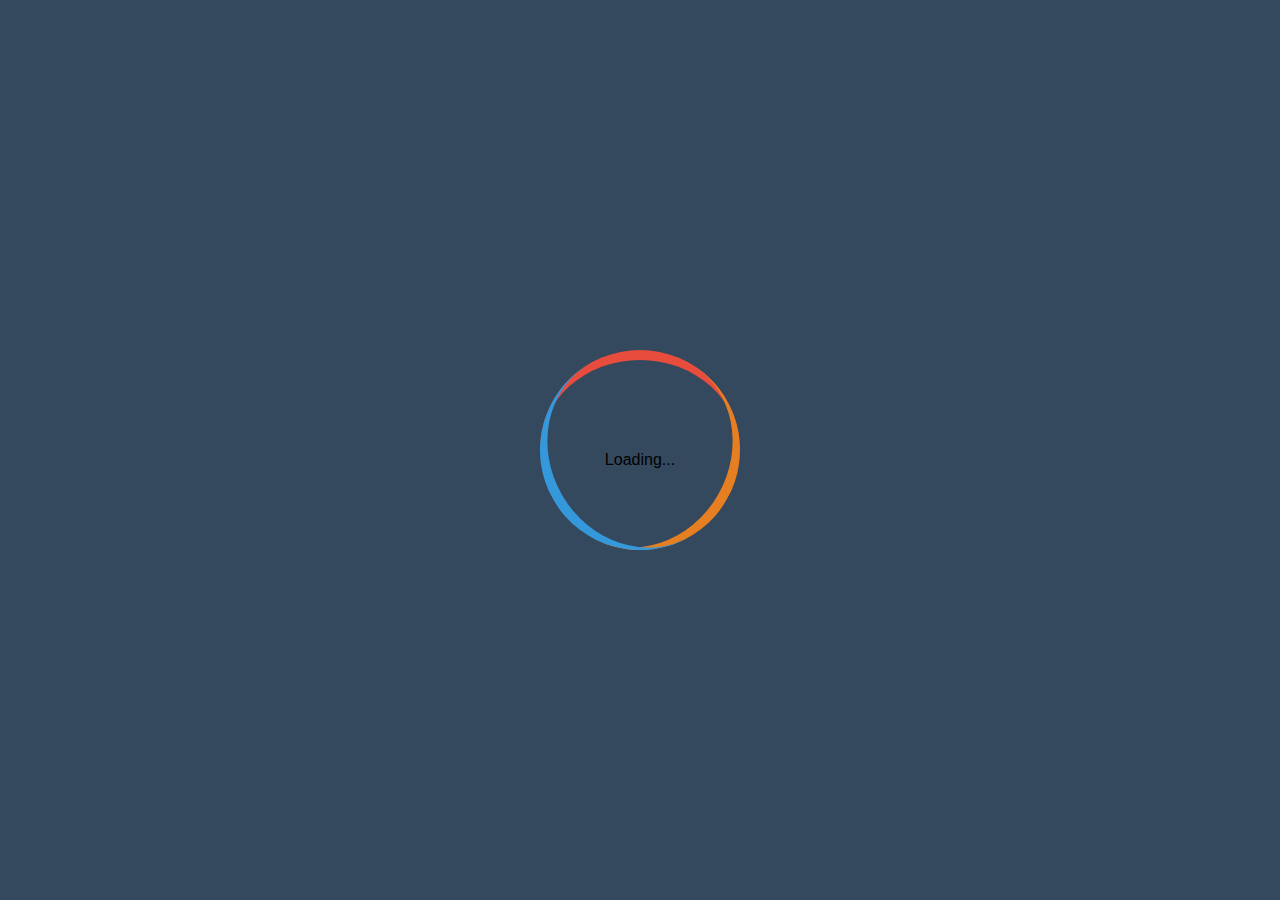
<file: 001-amazing-loading-animation/index.html>
<!DOCTYPE html>
<html lang="en" dir="ltr">
  <head>
    <meta charset="utf-8">
    <title></title>
    <link rel="stylesheet" href="style.css"
  </head>
  <body>
    <div class="loading">
      <span>Loading...</span>
    </div>
  </body>
</html>
</file>
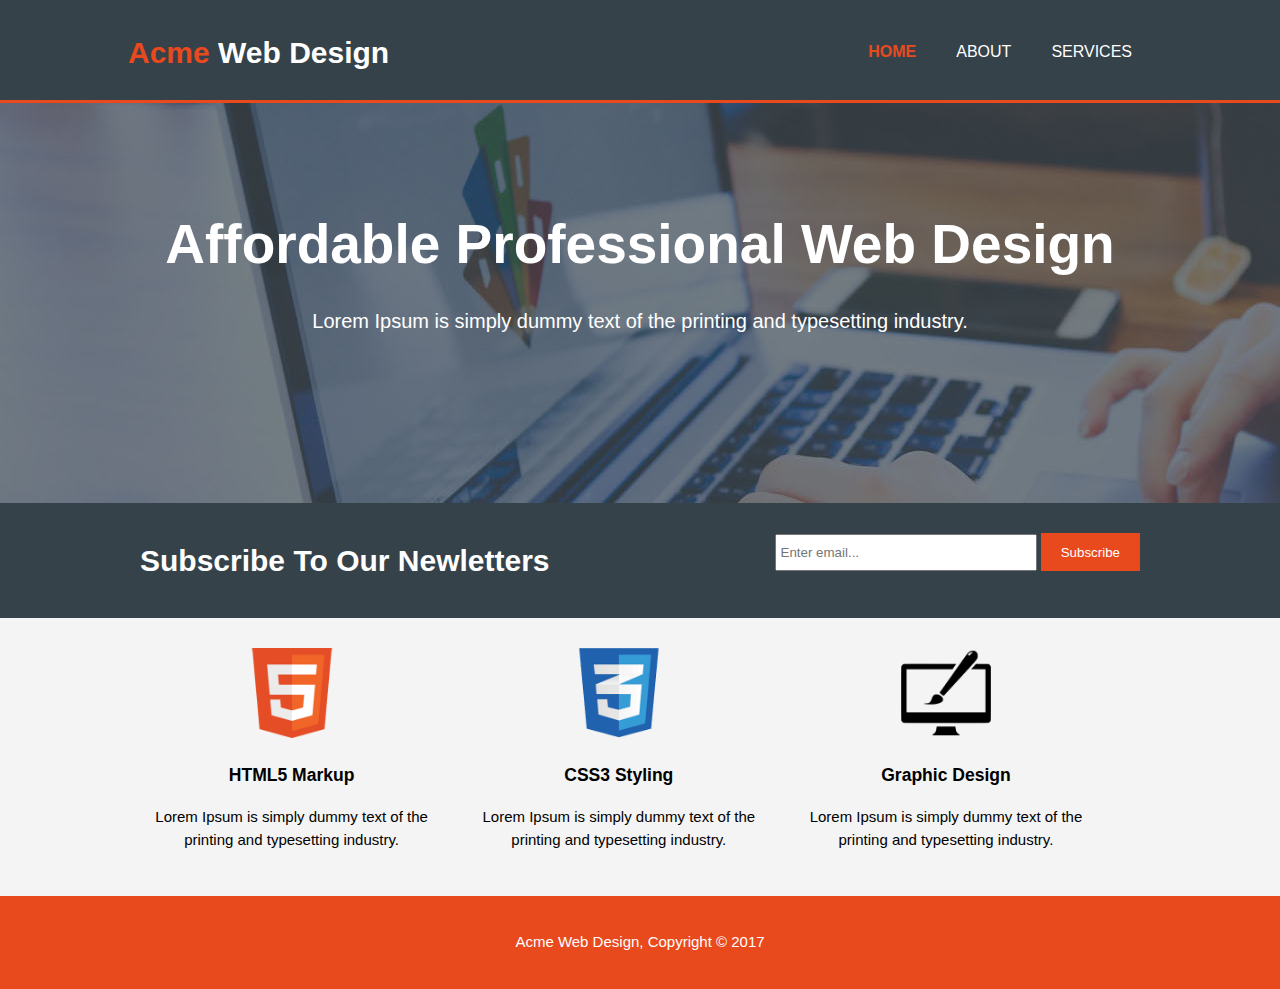
<file: 002-responsive-website-layout/index.html>
<!DOCTYPE html>
<html lang="en" dir="ltr">
  <head>
    <meta charset="utf-8">
    <meta name="viewport" content="width=device-width" />
    <meta name="description" content="Affordable and professional web design" />
    <meta name="keywords" content="web design, affordable web design, professional web design" />
    <meta name="author" content="Duc Huu Nguyen" />
    <title>Acme Web Design | Welcome</title>
    <link rel="stylesheet" href="./css/style.css"
  </head>
  <body>
    <header></span>
      <div class="container">
        <div id="branding">
          <h1><span class="hightlight">Acme</span> Web Design</h1>
        </div>
        <nav>
          <ul>
            <li class="current"><a href="index.html">Home</a></li>
            <li><a href="about.html">About</a></li>
            <li><a href="services.html">Services</a></li>
          </ul>
        </nav>
      </div>
    </header>

    <section id="showcase">
      <div class="container">
        <h1>Affordable Professional Web Design</h1>
        <p>Lorem Ipsum is simply dummy text of the printing and typesetting industry.</p>
      </div>
    </section>
    <section id="newsletter">
      <div class="container">
        <h1>Subscribe To Our Newletters</h1>
        <form>
          <input type="email" placeholder="Enter email...">
          <button type="submit" class="button_1">Subscribe</button>
        </form>
      </div>
    </section>

    <section id="boxes">
      <div class="container">
        <div class="box">
          <img src="./img/logo_html.png">
          <h3>HTML5 Markup</h3>
          <p>Lorem Ipsum is simply dummy text of the printing and typesetting industry.</p>
        </div>
        <div class="box">
          <img src="./img/logo_css.png">
          <h3>CSS3 Styling</h3>
          <p>Lorem Ipsum is simply dummy text of the printing and typesetting industry.</p>
        </div>
        <div class="box">
          <img src="./img/logo_brush.png">
          <h3>Graphic Design</h3>
          <p>Lorem Ipsum is simply dummy text of the printing and typesetting industry.</p>
        </div>
      </div>
    </section>

    <footer>
      <p>Acme Web Design, Copyright &copy; 2017</p>
    </footer>
  </body>
</html>
</file>
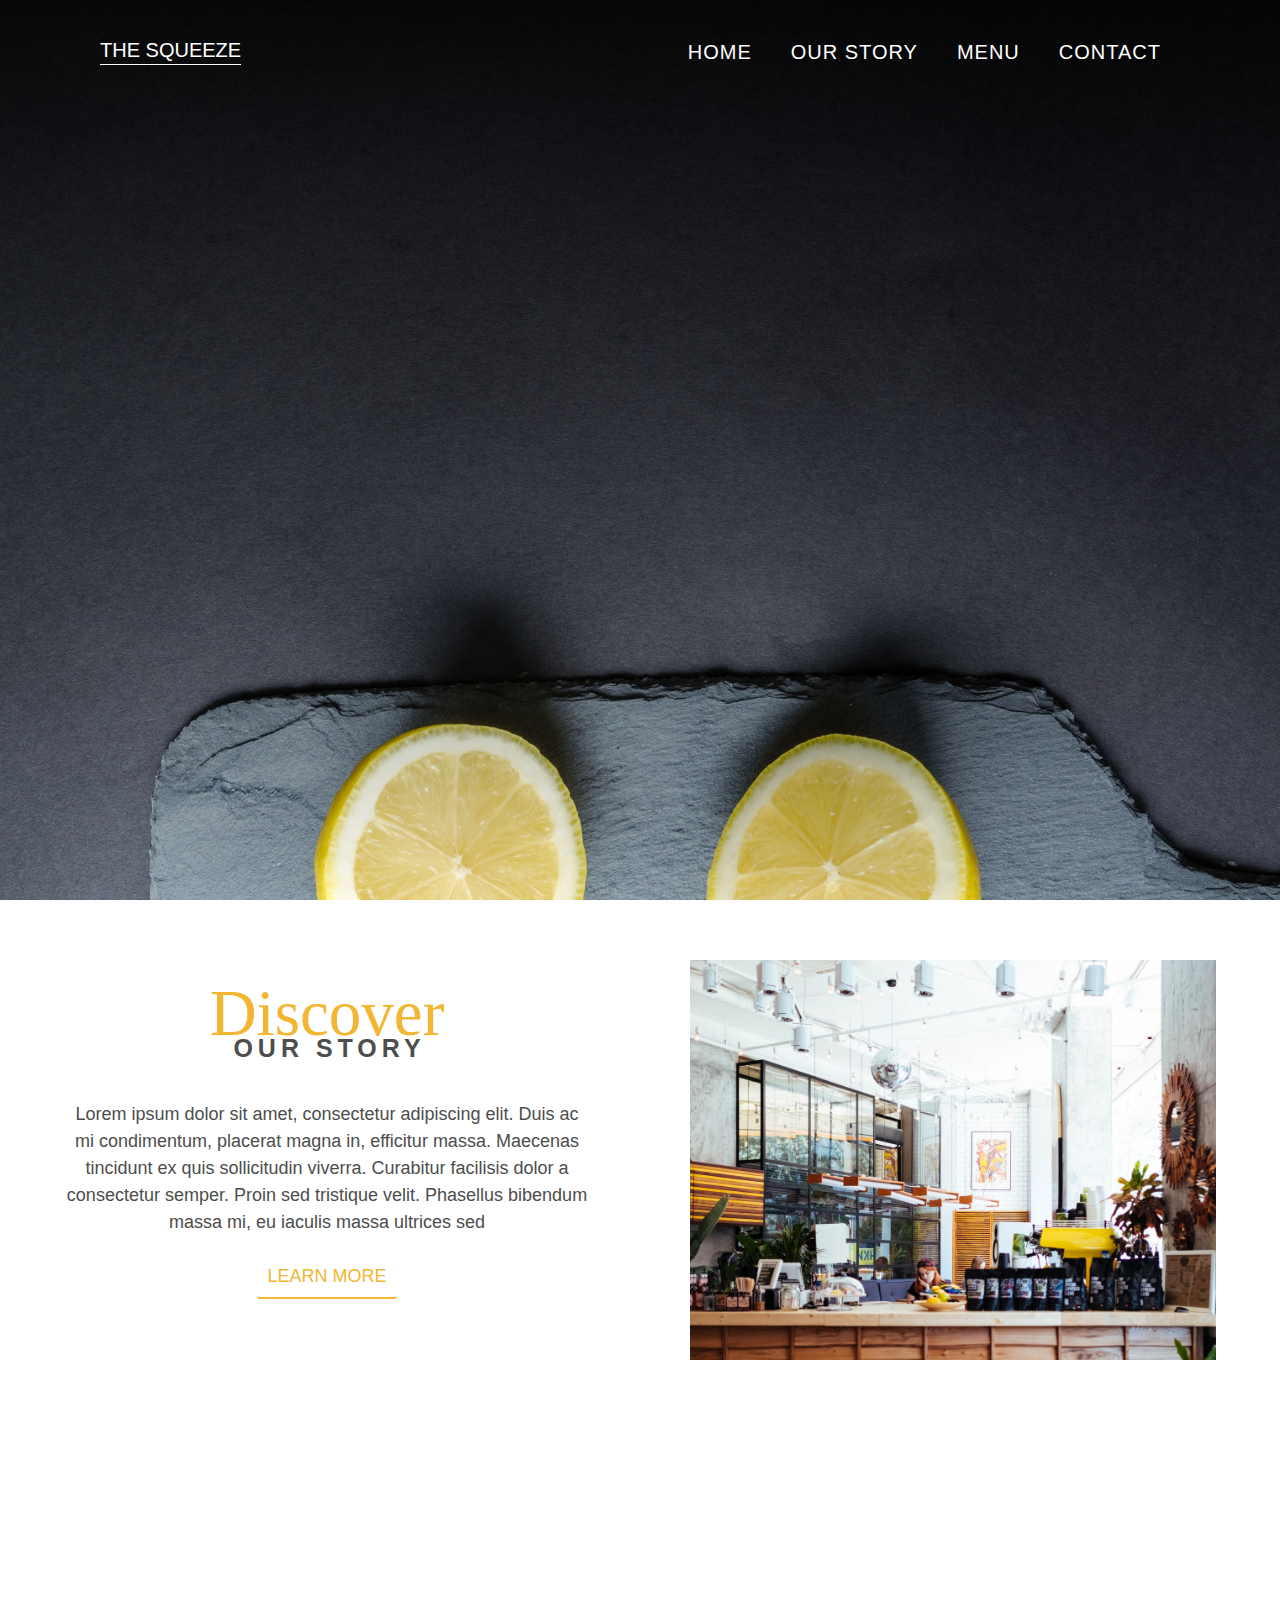
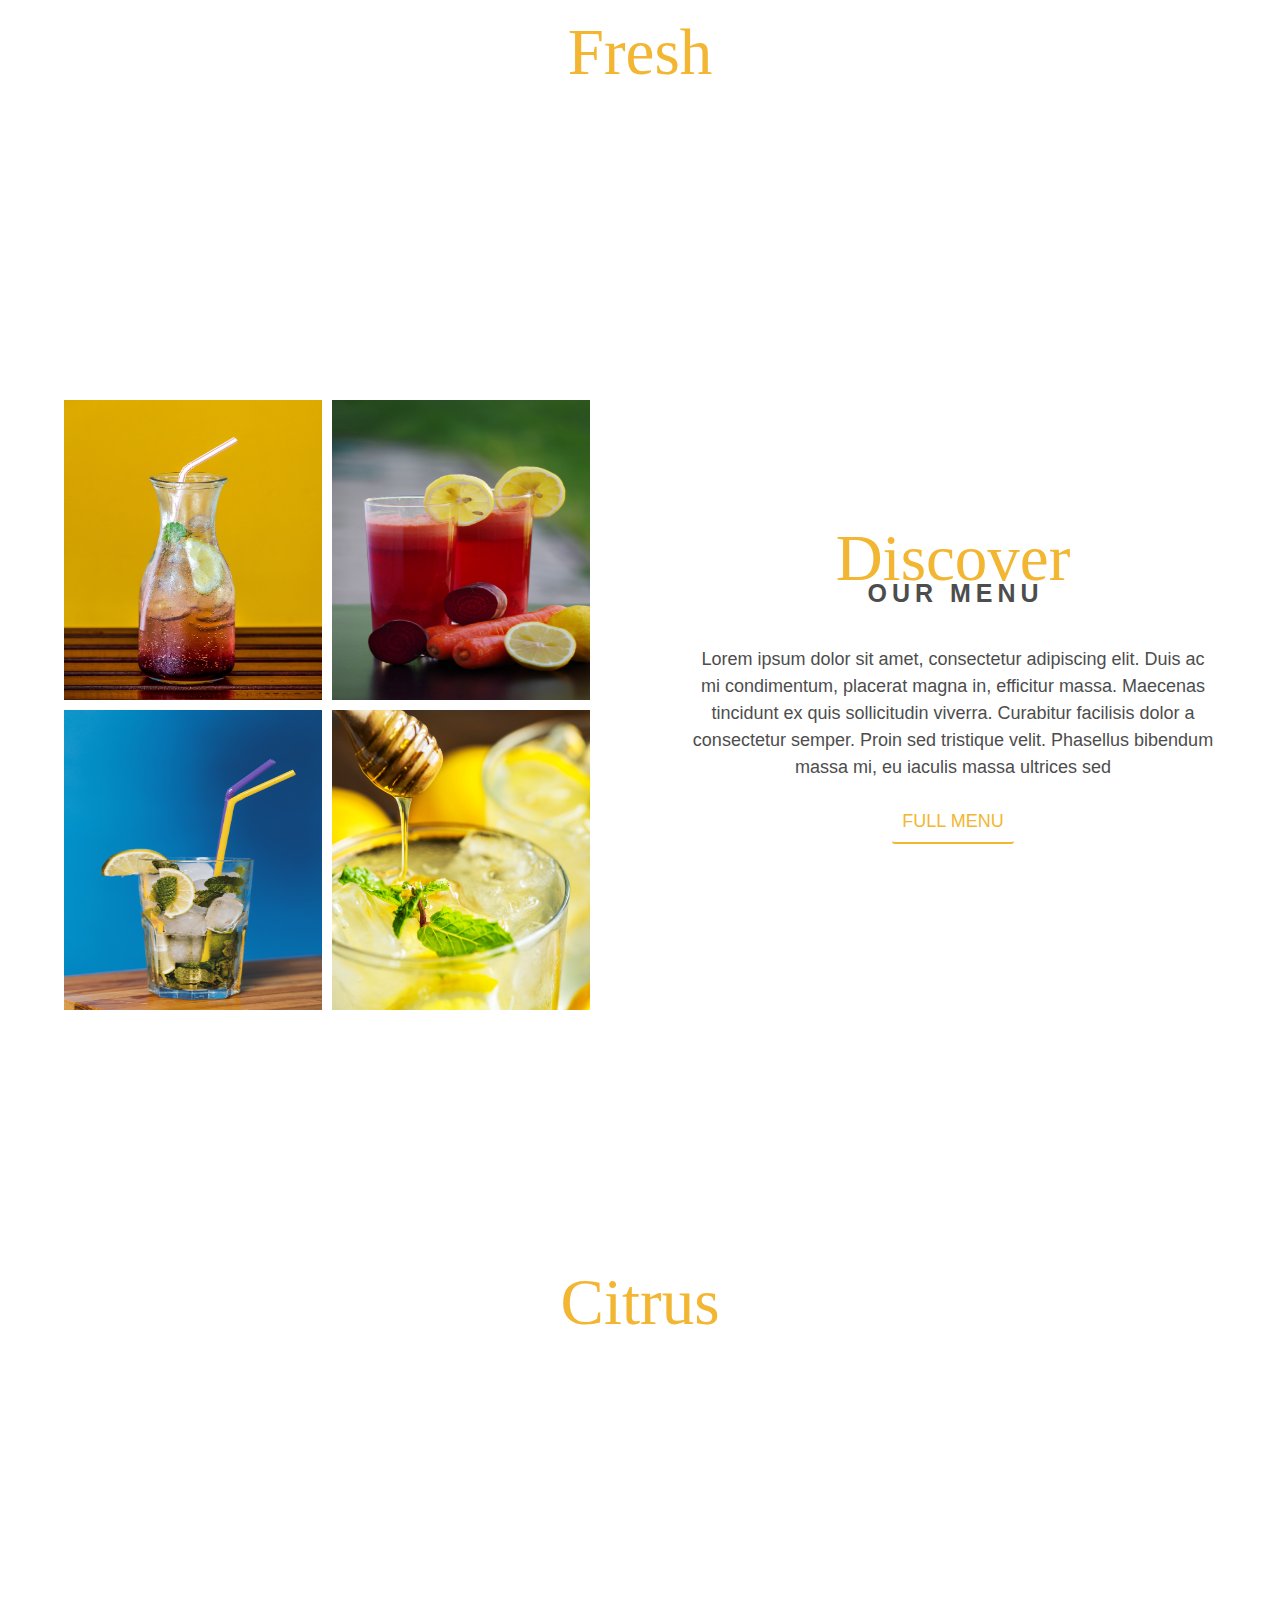
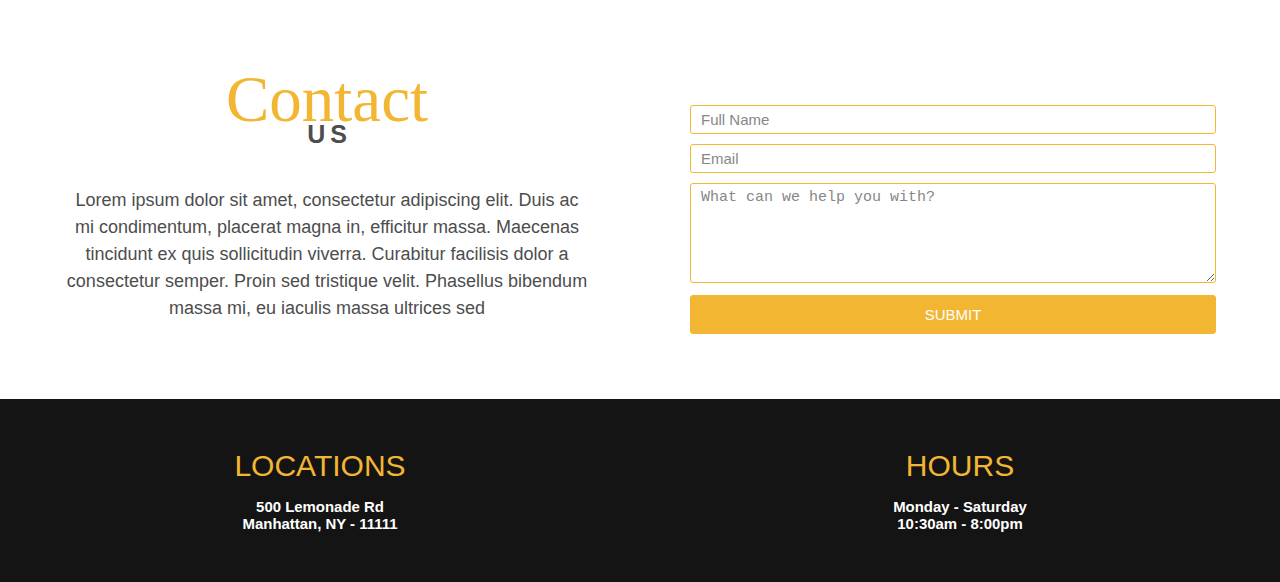
<file: 003-responsive-website-flexbox/index.html>
<!DOCTYPE html>
<html lang="en">
  <head>
    <meta charset="UTF-8" />
    <meta name="viewport" content="width=device-width, initial-scale=1.0" />
    <meta http-equiv="X-UA-Compatible" content="ie=edge" />
    <title>The Squeeze</title>
  </head>
  <body>
    <header id="home">
      <div class="menu">
        <span class="bar"></span>
      </div>
      <nav class="nav">
        <a href="index.html" id="logo">The Squeeze</a>
        <div class="overlay">
          <ul>
            <li><a href="#home">Home</a></li>
            <li><a href="#story">Our Story</a></li>
            <li><a href="#menu">Menu</a></li>
            <li><a href="#contact">Contact</a></li>
          </ul>
        </div>
      </nav>
      <div class="main-text">
        <h1>Welcome</h1>
        <h2>The Squeeze</h2>
        <a href="#" class="btn main-btn">Explore</a>
      </div>
    </header>

    <section class="our-story" id="story">
      <div class="container">
        <div class="center add-padding-right">
          <h1 class="custom-font">Discover</h1>
          <h2 class="custom-font-secondary">Our Story</h2>
          <p>
            Lorem ipsum dolor sit amet, consectetur adipiscing elit. Duis ac mi
            condimentum, placerat magna in, efficitur massa. Maecenas tincidunt ex
            quis sollicitudin viverra. Curabitur facilisis dolor a consectetur
            semper. Proin sed tristique velit. Phasellus bibendum massa mi, eu
            iaculis massa ultrices sed
          </p>
          <a href="#" class="btn btn-info">Learn More</a>
        </div>
        <div class="store add-flex"></div>
      </div>
    </section>

    <section class="fresh-ingredients between-sec">
        <h1 class="custom-font">Fresh</h1>
        <h2 class="custom-font-secondary between-sec-color">Ingredients</h2>
    </section>

    <section class="our-menu" id="menu">
      <div class="container">
        <div class="center second">
          <h1 class="custom-font">Discover</h1>
          <h2 class="custom-font-secondary">Our Menu</h2>
          <p>
            Lorem ipsum dolor sit amet, consectetur adipiscing elit. Duis ac mi
            condimentum, placerat magna in, efficitur massa. Maecenas tincidunt ex
            quis sollicitudin viverra. Curabitur facilisis dolor a consectetur
            semper. Proin sed tristique velit. Phasellus bibendum massa mi, eu
            iaculis massa ultrices sed
          </p>
          <a href="#" class="btn btn-info">Full Menu</a>
        </div>
        <div class="image-group add-flex add-padding-right first">
          <img src="images/lemonade.jpeg" alt="" />
          <img src="images/lemonade2.jpeg" alt="" />
          <img src="images/lemonade3.jpeg" alt="" />
          <img src="images/lemonade4.jpeg" alt="" />
        </div>
      </div>
    </section>
    <section class="citrus-goodness between-sec">
      <h1 class="custom-font">Citrus</h1>
      <h2 class="custom-font-secondary between-sec-color">Goodness</h2>
    </section>

    <section class="contact-us" id="contact">
      <div class="container">
        <div class="center add-padding-right">
          <h1 class="custom-font">Contact</h1>
          <h2 class="custom-font-secondary">Us</h2>
          <p>
            Lorem ipsum dolor sit amet, consectetur adipiscing elit. Duis ac mi
            condimentum, placerat magna in, efficitur massa. Maecenas tincidunt ex
            quis sollicitudin viverra. Curabitur facilisis dolor a consectetur
            semper. Proin sed tristique velit. Phasellus bibendum massa mi, eu
            iaculis massa ultrices sed
          </p>
        </div>
        <div class="form-container add-flex">
          <form action="">
            <input type="text" class="input" placeholder="Full Name" name="name" required>
            <input type="text" class="input" placeholder="Email" name="email" required>
            <textarea name="message" class="text-area" placeholder="What can we help you with?"></textarea>
            <input type="submit" class="input btn btn-submit">
          </form>
        </div>
      </div>
    </section>

    <footer>
        <div class="locations">
            <h4>Locations</h4>
            <div class="location">
                <h5>500 Lemonade Rd <br>
                    Manhattan, NY - 11111</h5>
            </div>
        </div>
        <div class="hours">
                <h4>Hours</h4>
                <div class="days">
                    <h5>Monday - Saturday <br>
                        10:30am - 8:00pm
                    </h5>
                </div>
            </div>
    </footer>

    <script src="https://ajax.googleapis.com/ajax/libs/jquery/3.3.1/jquery.js"></script>
    <script type="text/javascript" src="script.js"></script>
    <link rel="stylesheet" href="style.css" />
  </body>
</html>
</file>
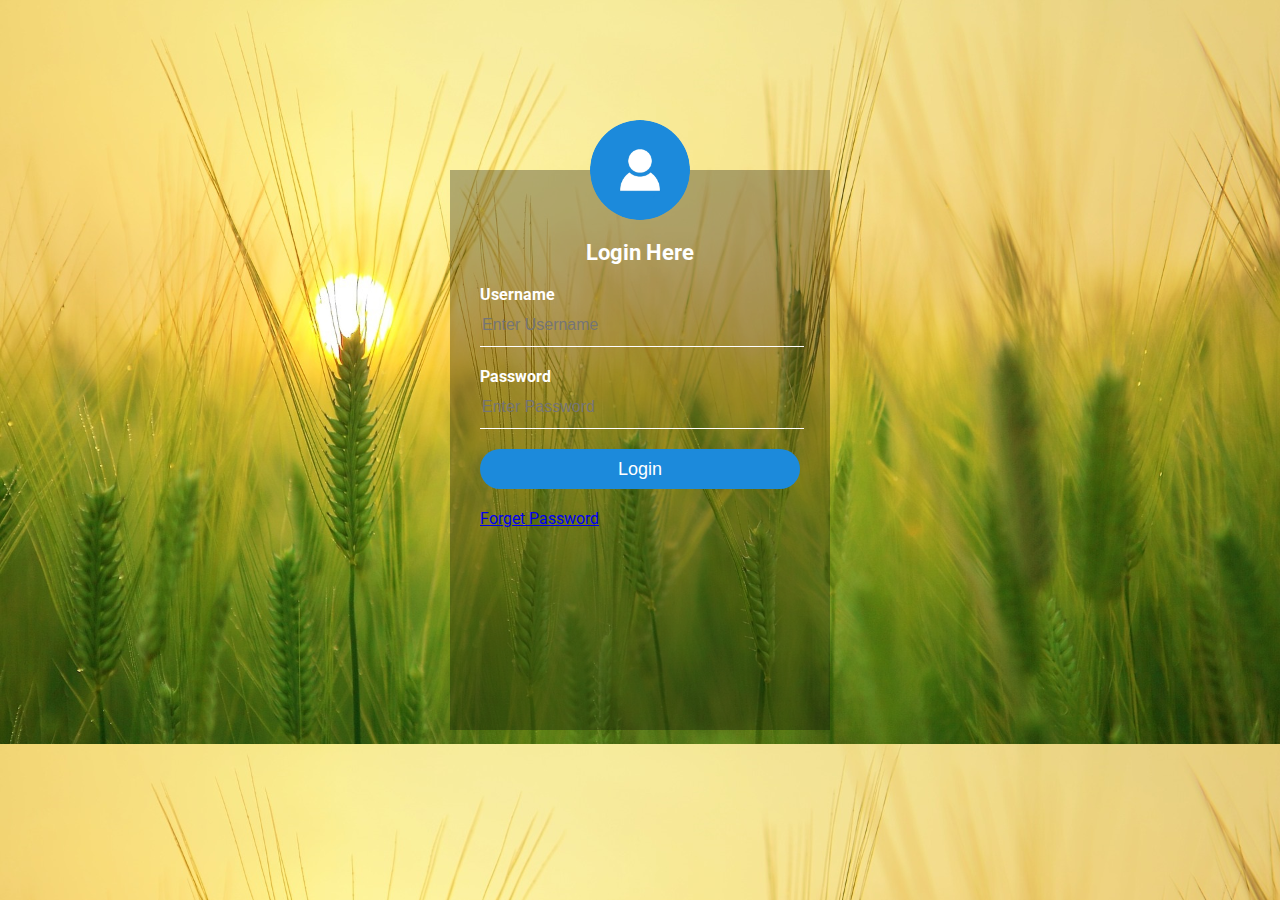
<file: 005-transparent-login-form/index.html>
<!DOCTYPE html>
<html lang="en">
  <head>
    <meta charset="UTF-8" />
    <meta name="viewport" content="width=device-width, initial-scale=1.0" />
    <meta http-equiv="X-UA-Compatible" content="ie=edge" />
    <link rel="stylesheet" href="style.css" />
    <title>Transparent login form design</title>
  </head>

  <body>
    <div class="login-box">
      <img src="./images/avatar.png" class="avatar">
      <h1>Login Here</h1>
      <form>
          <p>Username</p>
          <input type="text" name="username" placeholder="Enter Username">
          <p>Password</p>
          <input type="password" name="password" placeholder="Enter Password">
          <input type="submit" name="submit" value="Login">
          <a href="#">Forget Password</a>
      </form>
    </div>
  </body>
</html>
</file>
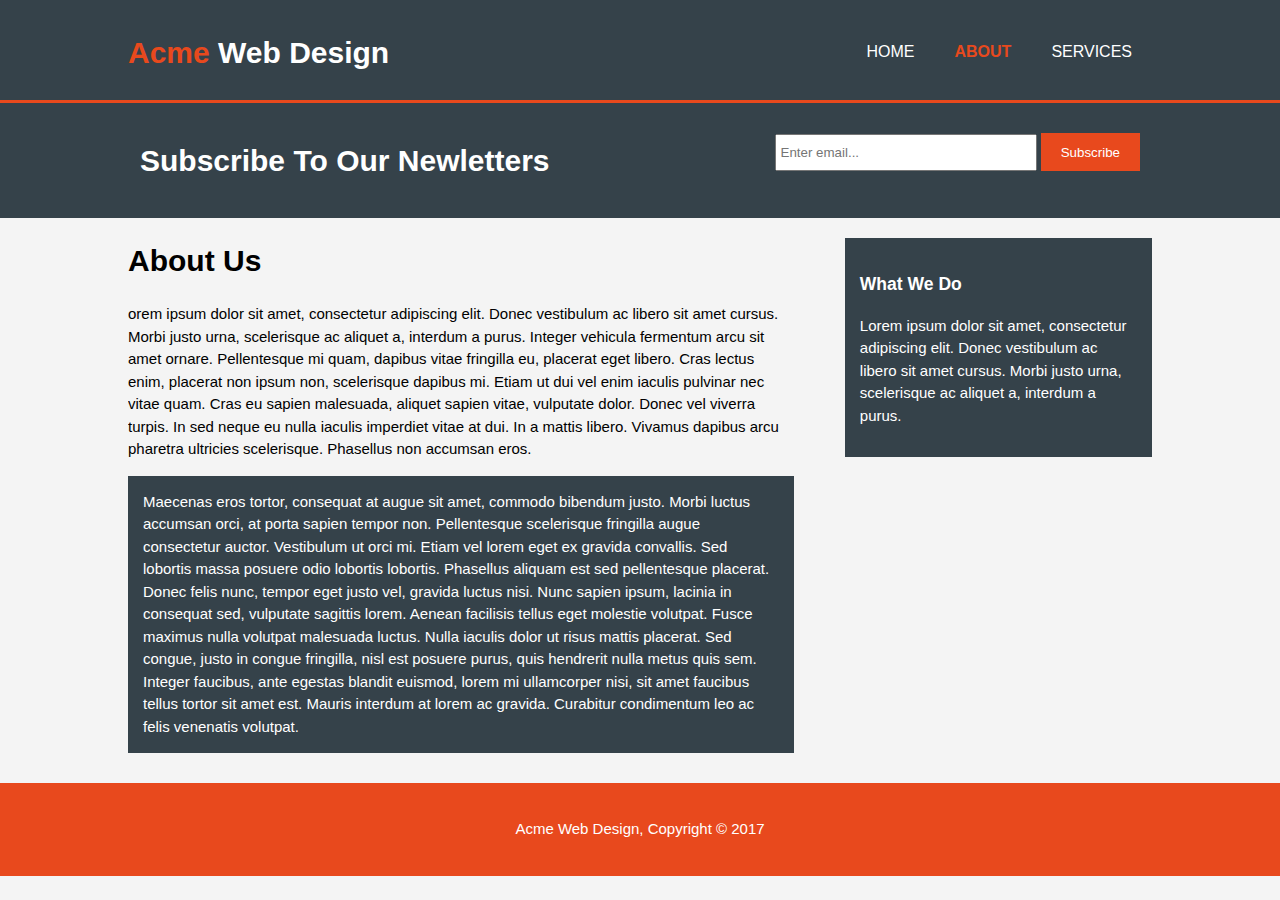
<file: 002-responsive-website-layout/about.html>
<!DOCTYPE html>
<html lang="en" dir="ltr">
  <head>
    <meta charset="utf-8">
    <meta name="viewport" content="width=device-width" />
    <meta name="description" content="Affordable and professional web design" />
    <meta name="keywords" content="web design, affordable web design, professional web design" />
    <meta name="author" content="Duc Huu Nguyen" />
    <title>Acme Web Design | About</title>
    <link rel="stylesheet" href="./css/style.css"
  </head>
  <body>
    <header>
      <div class="container">
        <div id="branding">
          <h1><span class="hightlight">Acme</span> Web Design</h1>
        </div>
        <nav>
          <ul>
            <li><a href="index.html">Home</a></li>
            <li class="current"><a href="about.html">About</a></li>
            <li><a href="services.html">Services</a></li>
          </ul>
        </nav>
      </div>
    </header>

    <section id="newsletter">
      <div class="container">
        <h1>Subscribe To Our Newletters</h1>
        <form>
          <input type="email" placeholder="Enter email...">
          <button type="submit" class="button_1">Subscribe</button>
        </form>
      </div>
    </section>

    <section id="main">
      <div class="container">
        <article id="main-col">
          <h1 class="page-title">About Us</h1>
          <p>
            orem ipsum dolor sit amet, consectetur adipiscing elit. Donec vestibulum ac libero sit amet cursus. Morbi justo urna, scelerisque ac aliquet a, interdum a purus. Integer vehicula fermentum arcu sit amet ornare. Pellentesque mi quam, dapibus vitae fringilla eu, placerat eget libero. Cras lectus enim, placerat non ipsum non, scelerisque dapibus mi. Etiam ut dui vel enim iaculis pulvinar nec vitae quam. Cras eu sapien malesuada, aliquet sapien vitae, vulputate dolor. Donec vel viverra turpis. In sed neque eu nulla iaculis imperdiet vitae at dui. In a mattis libero. Vivamus dapibus arcu pharetra ultricies scelerisque. Phasellus non accumsan eros.
          </p>
          <p class="dark">
Maecenas eros tortor, consequat at augue sit amet, commodo bibendum justo. Morbi luctus accumsan orci, at porta sapien tempor non. Pellentesque scelerisque fringilla augue consectetur auctor. Vestibulum ut orci mi. Etiam vel lorem eget ex gravida convallis. Sed lobortis massa posuere odio lobortis lobortis. Phasellus aliquam est sed pellentesque placerat. Donec felis nunc, tempor eget justo vel, gravida luctus nisi. Nunc sapien ipsum, lacinia in consequat sed, vulputate sagittis lorem. Aenean facilisis tellus eget molestie volutpat. Fusce maximus nulla volutpat malesuada luctus. Nulla iaculis dolor ut risus mattis placerat. Sed congue, justo in congue fringilla, nisl est posuere purus, quis hendrerit nulla metus quis sem. Integer faucibus, ante egestas blandit euismod, lorem mi ullamcorper nisi, sit amet faucibus tellus tortor sit amet est. Mauris interdum at lorem ac gravida. Curabitur condimentum leo ac felis venenatis volutpat.
          </p>
        </article>
        <aside id="sidebar">
          <div class="dark">
            <h3>What We Do</h3>
            <p>Lorem ipsum dolor sit amet, consectetur adipiscing elit. Donec vestibulum ac libero sit amet cursus. Morbi justo urna, scelerisque ac aliquet a, interdum a purus.</p>
          </div>
        </aside>
      </div>
    </section>

    <footer>
      <p>Acme Web Design, Copyright &copy; 2017</p>
    </footer>
  </body>
</html>
</file>
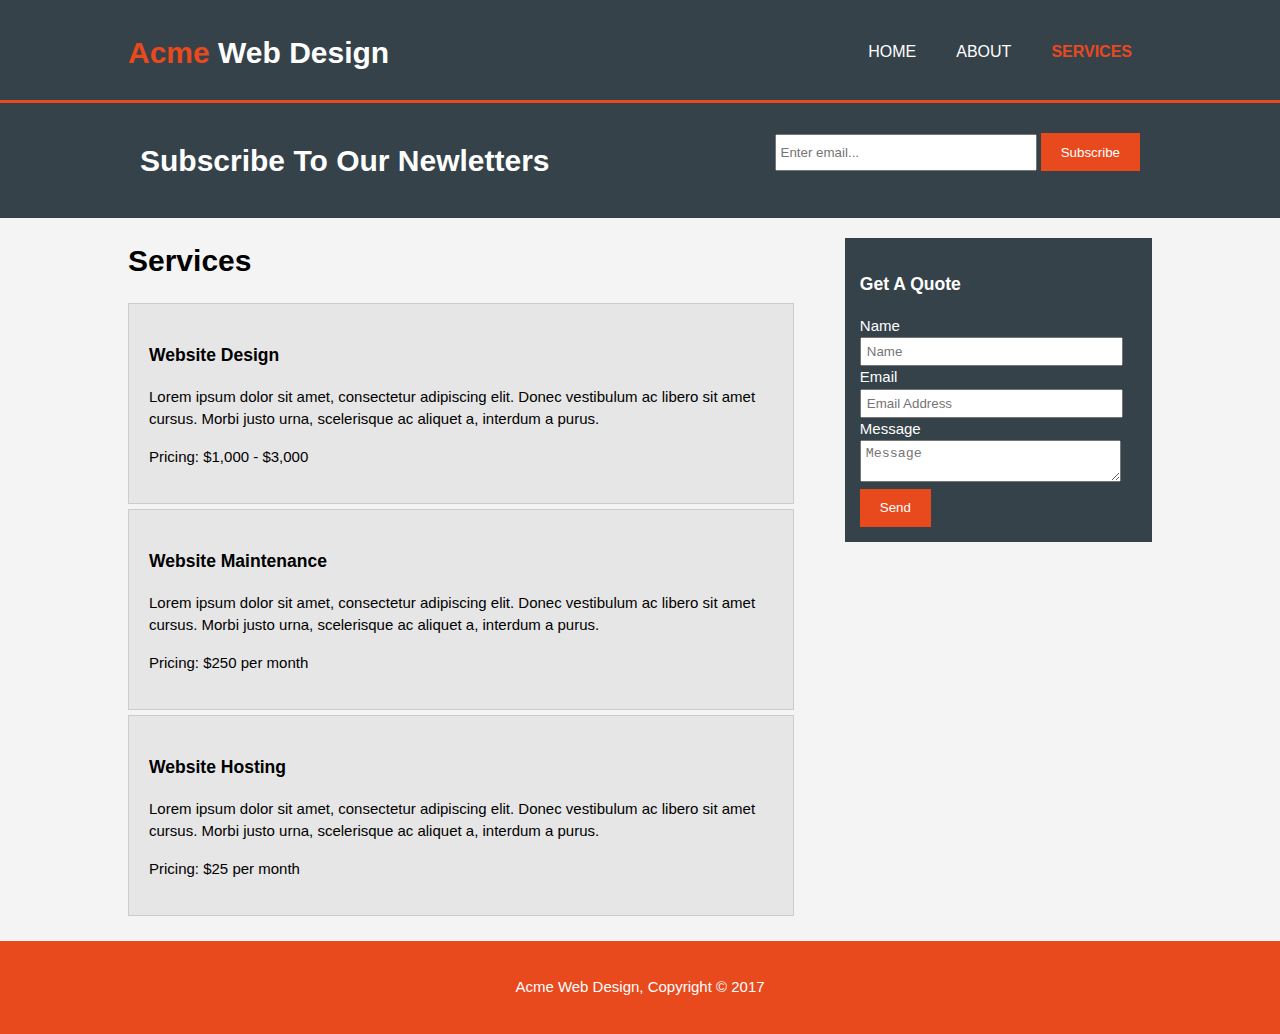
<file: 002-responsive-website-layout/services.html>
<!DOCTYPE html>
<html lang="en" dir="ltr">
  <head>
    <meta charset="utf-8">
    <meta name="viewport" content="width=device-width" />
    <meta name="description" content="Affordable and professional web design" />
    <meta name="keywords" content="web design, affordable web design, professional web design" />
    <meta name="author" content="Duc Huu Nguyen" />
    <title>Acme Web Design | Services</title>
    <link rel="stylesheet" href="./css/style.css"
  </head>
  <body>
    <header>
      <div class="container">
        <div id="branding">
          <h1><span class="hightlight">Acme</span> Web Design</h1>
        </div>
        <nav>
          <ul>
            <li><a href="index.html">Home</a></li>
            <li><a href="about.html">About</a></li>
            <li class="current"><a href="services.html">Services</a></li>
          </ul>
        </nav>
      </div>
    </header>

    <section id="newsletter">
      <div class="container">
        <h1>Subscribe To Our Newletters</h1>
        <form>
          <input type="email" placeholder="Enter email...">
          <button type="submit" class="button_1">Subscribe</button>
        </form>
      </div>
    </section>

    <section id="main">
      <div class="container">
        <article id="main-col">
          <h1 class="page-title">Services</h1>
          <ul id="services">
            <li>
              <h3>Website Design</h3>
              <p>Lorem ipsum dolor sit amet, consectetur adipiscing elit. Donec vestibulum ac libero sit amet cursus. Morbi justo urna, scelerisque ac aliquet a, interdum a purus.</p>
              <p>Pricing: $1,000 - $3,000</p>
            </li>
            <li>
              <h3>Website Maintenance</h3>
              <p>Lorem ipsum dolor sit amet, consectetur adipiscing elit. Donec vestibulum ac libero sit amet cursus. Morbi justo urna, scelerisque ac aliquet a, interdum a purus.</p>
              <p>Pricing: $250 per month</p>
            </li>
            <li>
              <h3>Website Hosting</h3>
              <p>Lorem ipsum dolor sit amet, consectetur adipiscing elit. Donec vestibulum ac libero sit amet cursus. Morbi justo urna, scelerisque ac aliquet a, interdum a purus.</p>
              <p>Pricing: $25 per month</p>
            </li>
          </ul>
        </article>
        <aside id="sidebar">
          <div class="dark">
            <h3>Get A Quote</h3>
            <form class="quote">
              <div>
                <label>Name</label><br>
                <input type="text" placeholder="Name">
              </div>
              <div>
                <label>Email</label><br>
                <input type="email" placeholder="Email Address">
              </div>
              <div>
                <label>Message</label><br>
                <textarea placeholder="Message"></textarea>
              </div>
              <button type="submit" class="button_1">Send</button>
            </form>
          </div>
        </aside>
      </div>
    </section>

    <footer>
      <p>Acme Web Design, Copyright &copy; 2017</p>
    </footer>
  </body>
</html>
</file>
<file: 001-amazing-loading-animation/style.css>
body {
  margin: 0;
  padding: 0;
  background: #34495e;
  height: 100vh;
  display: flex;
  align-items: center;
  justify-content: center;
  font-family: "monserrat", sans-serif;
}

.loading {
  width: 200px;
  height: 200px;
  box-sizing: border-box;
  border-radius: 50%;
  border-top: 10px solid #e74c3c;
  position: relative;
  animation: a1 2s linear infinite;
}

.loading::before, .loading::after {
  content: '';
  width: 200px;
  height: 200px;
  position: absolute;
  left: 0;
  top: 0;
  top: -10px;
  box-sizing: border-box;
  border-radius: 50%;
}

.loading::before {
  border-top: 10px solid #e67e22;
  transform: rotate(120deg);
}

.loading::after {
  border-top: 10px solid #3498db;
  transform: rotate(240deg);
}

.loading span {
  position: absolute;
  width: 200px;
  height: 200px;
  color; #ecf0f1;
  text-align: center;
  line-height: 200px;
  animation: a2 2s linear infinite;
}

@keyframes a1 {
  to {
    transform: rotate(360deg);
  }
}

@keyframes a2 {
  to {
    transform: rotate(-360deg);
  }
}
</file>
<file: 002-responsive-website-layout/css/style.css>
body {
  font: 15px/1.5 Arial, Helvetica, sans-serif;
  padding: 0;
  margin: 0;
  background-color: #f4f4f4;
}

/* Global */
.container {
  width: 80%;
  margin: auto;
  overflow: hidden;
}

ul {
  margin: 0;
  padding: 0;
}

.button_1 {
  height: 38px;
  background: #e8491d;
  border: 0;
  padding-left: 20px;
  padding-right: 20px;
  color: #ffffff;
}

.dark {
  padding: 15px;
  background: #35424a;
  color: #ffffff;
  margin-top: 10px;
  margin-bottom: 10px;
}

/* Header */
header {
  background: #35424a;
  color: #ffffff;
  padding-top: 30px;
  min-height: 70px;
  border-bottom: #e8491d 3px solid;
}

header a {
  color: #ffffff;
  text-decoration: none;
  text-transform: uppercase;
  font-size: 16px;
}

header li {
  float: left;
  display: inline;
  padding: 0 20px 0 20px;
}

header #branding {
  float: left;
}

header #branding h1 {
  margin: 0;
}

header nav {
  float: right;
  margin-top: 10px;
}

header .hightlight, header .current a {
  color: #e8491d;
  font-weight: bold;
}

header a:hover {
  color: #cccccc;
  font-weight: bold;
}

/* showcase */
#showcase {
  min-height: 400px;
  background: url('../img/showcase.jpg') no-repeat 0 -400px;
  text-align: center;
  color: white;
}

#showcase h1 {
  margin-top: 100px;
  font-size: 55px;
  margin-bottom: 10px;
}

#showcase p {
  font-size: 20px;
}

/* Newsletter */
#newsletter p {
  font-size: 20px;
}

#newsletter {
  padding: 15px;
  color: #ffffff;
  background: #35424a;
}

#newsletter h1 {
  float: left;
}

#newsletter form {
  float: right;
  margin-top: 15px;
}

#newsletter input[type="email"] {
  padding: 4px;
  height: 25px;
  width: 250px;
}

/* Boxex */
#boxes {
  margin-top: 20px;
}

#boxes .box {
  float: left;
  width: 30%;
  text-align: center;
  padding: 10px;
}

#boxes .box img {
  width: 90px;
}

/* Sidebar */
aside#sidebar {
  float: right;
  width: 30%;
  margin-top: 10px;
}

aside#sidebar .quote input, aside#sidebar .quote textarea {
  width: 90%;
  padding: 5px;
}

/* main-col*/
article#main-col {
  float: left;
  width: 65%
}

/* Services */
ul#services li {
  list-style: none;
  padding: 20px;
  border: #cccccc solid 1px;
  margin-bottom: 5px;
  background-color: #e6e6e6;
}

/* footer */
footer {
  padding: 20px;
  margin-top: 20px;
  color: #ffffff;
  background-color: #e8491d;
  text-align: center;
}


/* media query */
@media(max-width: 768px) {
  header #branding,
  header nav,
  header nav li,
  #newsletter h1,
  #newsletter form,
  #boxes .box,
  article#main-col,
  aside#sidebar {
    float: none;
    text-align: center;
    width: 100%;
  }

  header {
    padding-bottom: 20px;
  }

  #showcase h1 {
    margin-top: 40px;
  }

   #newsletter button {
     --display: block;
     width: 100%;
   }

   #newsletter form input[type="email"] {
     width: 100%;
     margin-bottom: 5px;
   }
}
</file>
<file: 003-responsive-website-flexbox/style.css>
/* Global styles */
*,
*::before,
*::after {
    margin: 0;
    padding: 0;
    box-sizing: border-box;
}

html {
    font-size: 10px;
    font-family: "Roboto", sans-serif;
}

:root {
    --main-font-color: #f2b632;
    --main-white: #fff;
    --main-font-dark-gray: #4d4d4d;
    --main-footer-bg-color: #141414;
    --main-font-family: "Cheddar Jack", cursive;
}

section {
    padding: 6rem 0;
}

p {
    line-height: 1.5;
    font-size: 1.8rem;
    font-weight: 300;
    color: var(--main-font-dark-gray);
}

a {
    text-decoration: none;
    color: var(--main-white);
}

/* Resuable classes */
.btn {
    display: inline-block;
    transition: all 650ms;
    border-radius: 3px;
    text-transform: uppercase;
}

.btn-info {
    font-size: 1.2rem;
    padding: 1rem;
    color: var(--main-font-color);
    border-bottom: 2px solid var(--main-font-color);
    margin: 2rem 0 4rem 0;
}

.btn-info:hover {
    background-color: var(--main-font-color);
    color: var(--main-white);
}

.custom-font {
    font-family: var(--main-font-family);
    color: var(--main-font-color);
    font-size: 6.5rem;
    line-height: 1;
    font-weight: 100;
}

.custom-font-secondary {
    text-transform: uppercase;
    letter-spacing: 5px;
    margin-right: -5px;
    font-size: 2.5rem;
    line-height: .2;
    color: var(--main-font-dark-gray);
    margin-bottom: 5rem;
}

.container {
    width: 90%;
    margin: 0 auto;
    text-align: center;
}

.between-sec {
    padding: 20rem 0;
    text-align: center;
}

.between-sec-color {
    color: var(--main-white);
}

/* Header */
header {
    width: 100%;
    height: 100vh;
    background: linear-gradient(rgba(0, 0, 0, .9), transparent),
                    url('images/hero.jpeg') bottom no-repeat;
    background-size: cover;
    display: flex;
    flex-direction: column;
    text-align: center;
    position: relative;
}

/* Header - Nav Toogle */
.menu {
    padding: 2rem 2.5rem;
    position: fixed;
    top: 3rem;
    right: 3rem;
    background-color: rgba(0, 0, 0, .5);
    z-index: 999;
    border-radius: 3px;
}

.menu .bar,
.menu .bar::before,
.menu .bar::after {
    content: "";
    position: absolute;
    height: 2px;
    width: 4rem;
    background-color: var(--main-white);
    top: 0;
    left: 0;
    right: 0;
    bottom: 0;
    margin: auto;
    transform: 650ms;
}

.menu .bar::before {
    top: -2rem;
}

.menu .bar::after {
    top: 2rem;
}

.active .bar {
    background-color: transparent;
}

.active .bar::before {
    transform: rotate(45deg);
}

.active .bar::after {
    transform: rotate(-45deg);
}

.active .bar::before,
.active .bar::after {
    top: 0;
}

/* Header - Nav */
#logo {
    display: none;
    text-transform: uppercase;
    font-size: 2rem;
    font-weight: 300;
    border-bottom: 1px solid #fff;
    margin-bottom: -5px;
}

.nav {
    width: 100%;
    height: 6rem;
    line-height: 6rem;
    position: relative;
}

.overlay {
    background-color: rgba(0, 0, 0, .95);
    position: fixed;
    right: 0;
    left: 0;
    top: 0;
    bottom: 0;
    z-index: 1;
    transition: all 650ms;
    transform: scale(0);
    opacity: 0;
}

.overlay.menu-open {
    transform: scale(1);
    opacity: 1;
}

.nav .overlay ul {
    position: relative;
    height: 100%;
    display: flex;
    flex-direction: column;
    justify-content: center;
}

.nav .overlay ul li {
    text-transform: uppercase;
}

.nav .overlay ul li a {
    display: block;
    font-size: 2rem;
    transition: all 650ms;
}

.nav .overlay ul li a:hover,
.nav .overlay ul li a .active:hover {
    color: var(--main-font-color);
}
/* Header - Main Text */
.main-text {
    line-height: 0;
    margin: auto;
    color: var(--main-white);
    user-select: none;
}

.main-text h1 {
    font-family: var(--main-font-family);
    color: var(--main-font-color);
    font-size: 8rem;
    font-weight: 100;
    margin-bottom: 5rem;
}

.main-text h2 {
    text-transform: uppercase;
    letter-spacing: 5px;
    margin-right: -5px;
    font-size: 2rem;
    line-height: 1;
    position: relative;
}

.main-text h2::before,
.main-text h2:after {
    content: '';
    width: 5rem;
    height: 3px;
    top: 50%;
    transform: translateY(-50%);
    position: absolute;
    background-color: var(--main-white);
    border-radius: 8px;
}

.main-text h2::before {
    left: -6rem;
}

.main-text h2::after {
    right: -6rem;
}

.main-btn {
    font-size: 1.5rem;
    border: 2px solid var(--main-font-color);
    padding: 2rem 2.5rem;
    letter-spacing: 3px;
    margin-right: -3px;
    position: relative;
    margin-top: 3rem;
}

main-btn:hover {
    transform: translateY(-3px);
    box-shadow: 0 1rem 2rem rgba(0, 0, 0, .2);
}

.main-btn:active {
    transform: translateY(0);
    box-shadow: none;
}

/* Section - Our Story */
.store {
    width: 100%;
    min-height: 30rem;
    background: url("images/store.jpeg") center no-repeat;
    background-size: cover;
}

/* Section - Fresh Ingredients */
.fresh-ingredients {
    width: 100%;
    background: linear-gradient(to bottom, rgba(0, 0, 0, .5), rgba(0, 0, 0, .5)),
            url("images/between.jpeg") center no-repeat;
    background-size: cover;
}

/* Section - Our Menu */
.image-group {
    display: grid;
    grid-template-columns: 1fr 1fr;
    grid-gap: 10px;
}

.image-group img {
    width: 100%;
    height: 30rem;
}

/* Section - Citrus Goodness */
.citrus-goodness {
    width: 100%;
    background: linear-gradient(to bottom, rgba(0, 0, 0, .5), rgba(0, 0, 0, .5)),
            url("images/between2.jpeg") center no-repeat;
    background-size: cover;
}

/* Section - Contact Us */
.contact-us form {
    width: 100%;
    min-width: 9rem;
    margin-top: 5rem;
}
.input,
.text-area {
    width: 100%;
    max-width: 100%;
    margin: 5px 0;
    padding: 5px 1rem;
    border-radius: 3px;
    font-size: 1.5rem;
    border: 1px solid var(--main-font-color);
    color: #878787;
}

input::placeholder,
.text-area::placeholder {
    color: #878787;
}

.text-area {
    height: 10rem;
}

.btn-submit {
    background-color: var(--main-font-color);
    color: var(--main-white);
    width: 100%;
    padding: 1rem 0;
    cursor: pointer;
}

.btn-submit:hover {
    background-color: #e1aa2f;
}

/* Footer*/
footer {
    width: 100%;
    display: grid;
    grid-template-columns: 1fr 1fr;
    text-align: center;
    background-color: var(--main-footer-bg-color);
    padding: 5rem 0;
    font-size: 1.8rem;
    color: var(--main-white);
}

footer h4 {
    font-size: 3rem;
    text-transform: uppercase;
    margin-bottom: 1.5rem;
    color: var(--main-font-color);
    font-weight: 100;
    font-family: "Bebas Neue", sans-serif;
}

@media screen and (min-width: 769px) {
    header,
    .between-sec {
        background-attachment: fixed;
    }

    .menu {
        display: none;
    }

    .nav {
        display: flex;
        padding: 2rem 10rem 0;
        justify-content: space-between;
    }

    #logo {
        display: block;
    }

    .nav .overlay {
        position: initial;
        background: none;
        opacity: initial;
        transform: initial;
    }

    .nav .overlay ul {
        flex-direction: row;
        list-style: none;
        margin-top: 2px;
    }

    .nav .overlay ul li {
        font-size: 1.5rem;
        letter-spacing: 1px;
        margin-right: -1px;
        padding: 0 2rem;
    }

    .container {
        display: flex;
        flex-direction: row;
        align-items: center;
    }

    .center {
        flex: 1;
    }

    .add-flex {
        flex: 1;
    }

    .add-padding-right {
        padding-right: 10rem;
    }

    .first {
        order: 1;
    }

    .second {
        order: 2;
    }

    .store {
        min-height: 40rem;
    }

    .btn-info {
        font-size: 1.8rem;
    }

    .main-text h1 {
        transform: translateY(4rem);
        opacity: 0;
        animation: .5s fadeUp .5s forwards;
    }

    .main-text h2 {
        transform: scale(2);
        opacity: 0;
        animation: fadeIn .5s forwards;
    }

    .main-text .main-btn {
        opacity: 0;
        animation: .5s fade 1s forwards;
    }

    @keyframes fadeIn {
        0% {
            transform: scale(2);
            opacity: 0;
        }
        100% {
            transform: scale(1);
            opacity: 1;
        }
    }

    @keyframes fadeUp {
        0% {
            transform: translateY(4rem);
            opacity: 0;
        }
        100% {
            transform: translateY(0);   
            opacity: 1;
        }
    }

    @keyframes fade {
        0% {
            opacity: 0;
        }
        100% {
            opacity: 1;
        }
    }
}
</file>
<file: 005-transparent-login-form/style.css>
@import url('https://fonts.googleapis.com/css?family=Roboto&display=swap');

body {
  margin: 0;
  padding: 0;
  font-family: Roboto, sans-serif;
  background: url("./images/image.jpg");
  background-size: cover;
  box-sizing: border-box;
}

.login-box {
    width: 320px;
    height: 420px;
    background: rgba(0, 0, 0, .3);
    color: #fff;
    top: 50%;
    left: 50%;
    position: absolute;
    transform: translate(-50%, -50%);
    padding: 70px 30px;
}

.avatar {
    width: 100px;
    height: 100px;
    border-radius: 50%;
    position: absolute;
    top: -50px;
    left: calc(50% - 50px);
}

h1 {
    margin: 0;
    padding: 0 0 20px;
    text-align: center;
    font-size: 22px;
}

.login-box p {
    margin: 0;
    padding: 0;
    font-weight: bold;
}
.login-box input {
    width: 100%;
    margin-bottom: 20px;
}

.login-box input[type="text"], input[type="password"] {
    border: none;
    border-bottom: 1px solid #fff;
    background: transparent;
    outline: none;
    height: 40px;
    color: #fff;
    font-size: 16px;
}

.login-box input[type="submit"] {
    border: none;
    outline: none;
    height: 40px;
    background: #1c8adb;
    color: #fff;
    font-size: 18px;
    border-radius: 20px;
}

.login-box input[type="submit"]:hover {
    cursor: pointer;
    background: #39dc79;
    color: #000;
}
</file>
